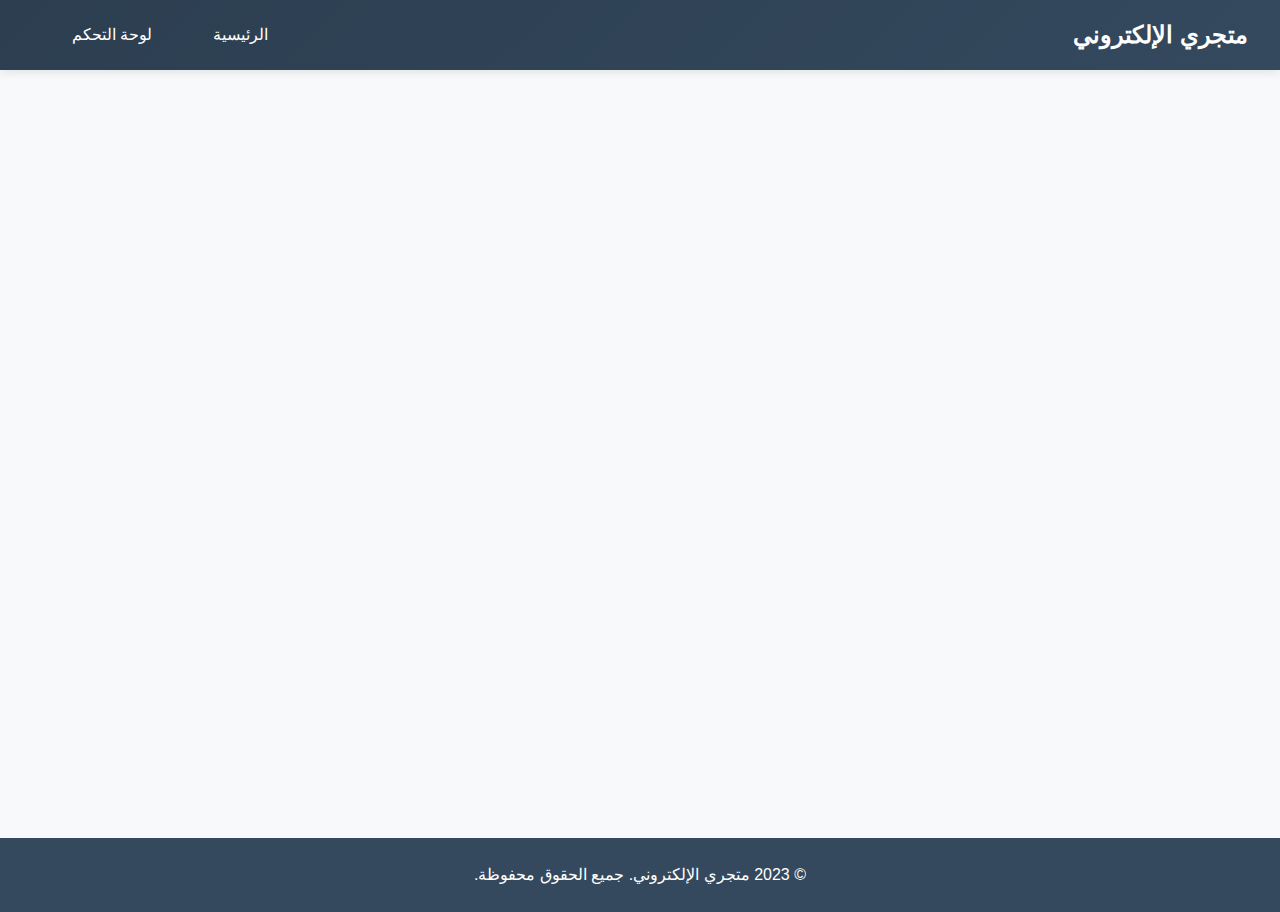
<file: index.html>
<!DOCTYPE html>
<html lang="ar" dir="rtl">
<head>
    <meta charset="UTF-8">
    <meta name="viewport" content="width=device-width, initial-scale=1.0">
    <title>متجري الإلكتروني</title>
    <link rel="stylesheet" href="style.css">
</head>
<body>
    <header>
        <h1>متجري الإلكتروني</h1>
        <nav>
    <a href="/">الرئيسية</a>
    <a href="/admin.html">لوحة التحكم</a>
</nav>
    </header>

    <main>
        <div class="products-container" id="productsContainer">
            <!-- سيتم عرض المنتجات هنا باستخدام JavaScript -->
        </div>
    </main>

    <footer>
        <p>© 2023 متجري الإلكتروني. جميع الحقوق محفوظة.</p>
    </footer>

    <script src="products.js"></script>
    <script>
        // عرض المنتجات
        function displayProducts() {
            const container = document.getElementById('productsContainer');
            container.innerHTML = '';
            
            products.forEach(product => {
                const productElement = document.createElement('div');
                productElement.className = 'product-card';
                productElement.innerHTML = `
                    <img src="${product.image}" alt="${product.name}">
                    <h3>${product.name}</h3>
                    <p>${product.description}</p>
                    <p class="price">$${product.price}</p>
                    <button onclick="addToCart(${product.id})">أضف إلى السلة</button>
                `;
                container.appendChild(productElement);
            });
        }

        // دالة إضافة إلى السلة (مثال)
        function addToCart(productId) {
            alert(`تمت إضافة المنتج ${productId} إلى السلة`);
        }

        // عرض المنتجات عند تحميل الصفحة
        document.addEventListener('DOMContentLoaded', displayProducts);
    </script>
</body>
</html>
</file>
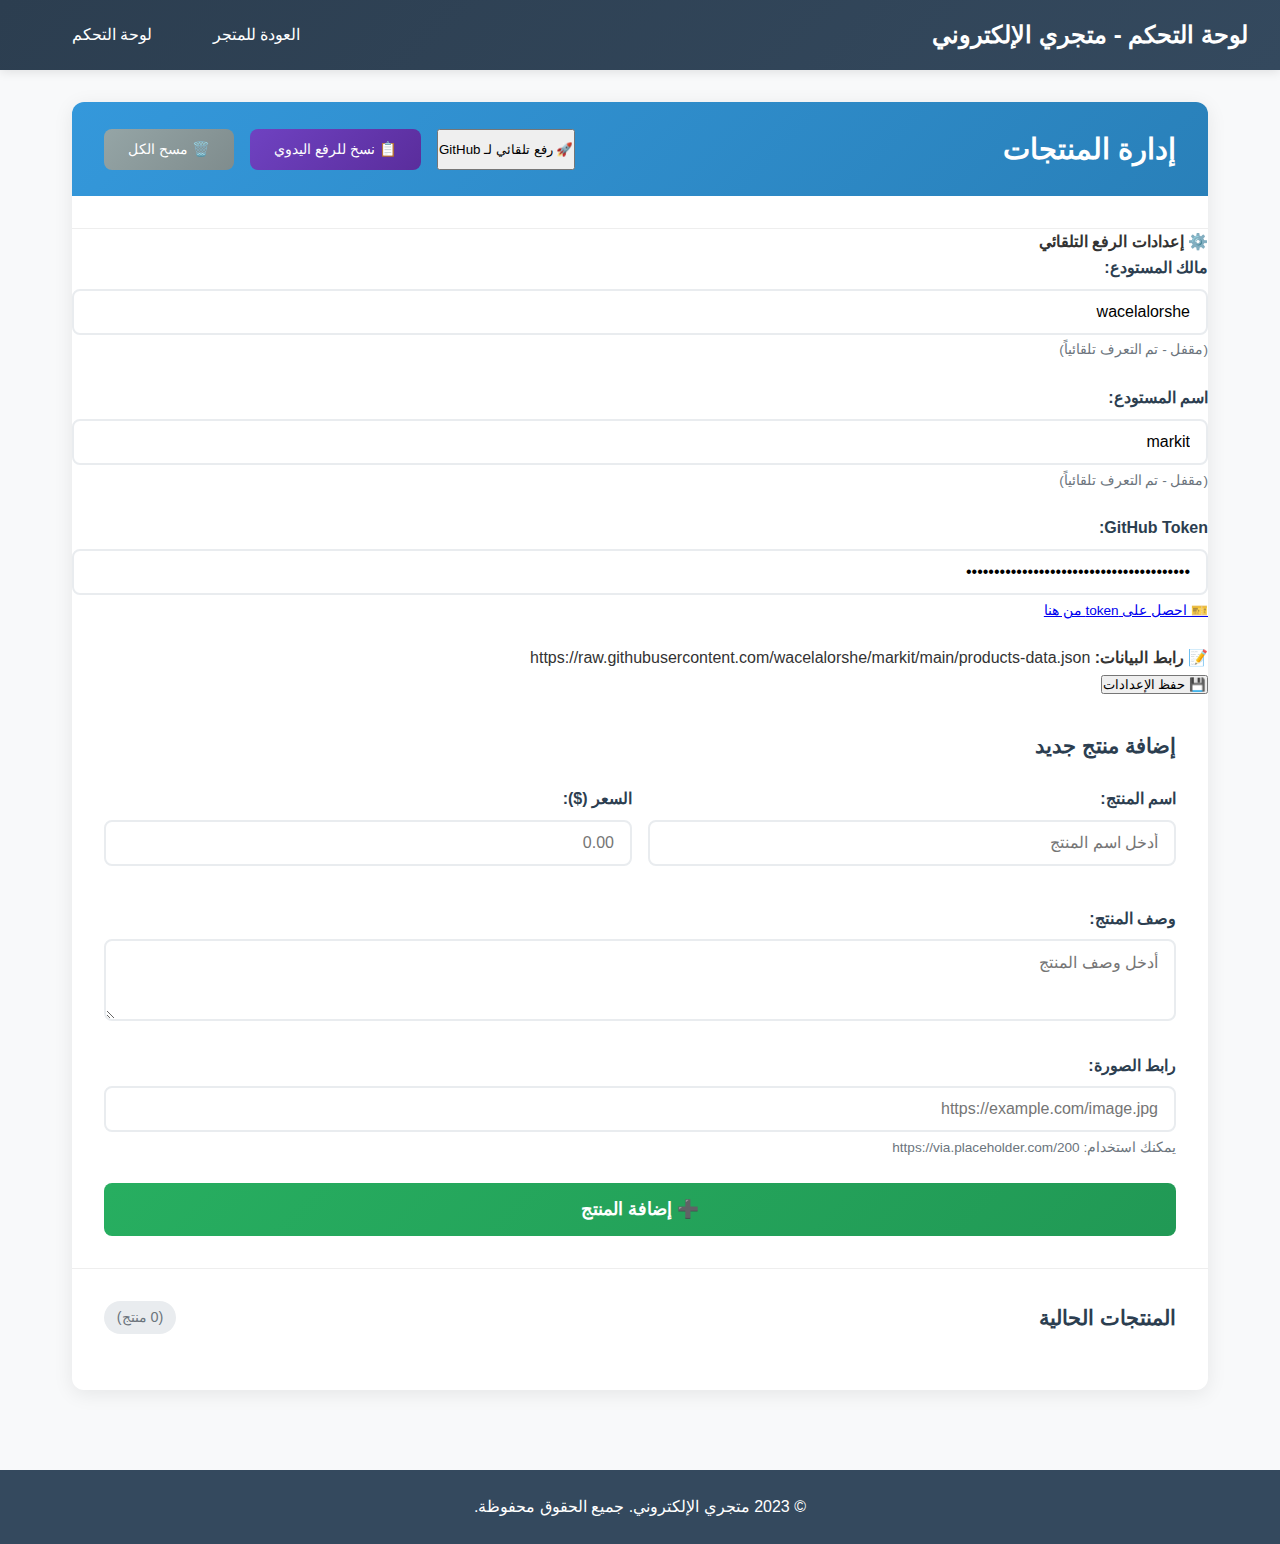
<file: admin.html>
<!DOCTYPE html>
<html lang="ar" dir="rtl">
<head>
    <meta charset="UTF-8">
    <meta name="viewport" content="width=device-width, initial-scale=1.0">
    <title>لوحة التحكم - متجري الإلكتروني</title>
    <link rel="stylesheet" href="style.css">
</head>
<body>
    <header>
        <h1>لوحة التحكم - متجري الإلكتروني</h1>
        <nav>
            <a href="/">العودة للمتجر</a>
            <a href="/admin.html">لوحة التحكم</a>
        </nav>
    </header>

    <main>
        <section class="admin-panel">
            <div class="admin-header">
                <h2>إدارة المنتجات</h2>
                <div class="admin-actions">
                    <button onclick="autoUploadToGitHub()" class="auto-upload-btn">🚀 رفع تلقائي لـ GitHub</button>
                    <button onclick="exportDataForGitHub()" class="export-btn">📋 نسخ للرفع اليدوي</button>
                    <button onclick="clearAllProducts()" class="clear-btn">🗑️ مسح الكل</button>
                </div>
            </div>
            
            <div class="github-upload-section">
                <div class="connection-status" id="connectionStatus">
                    <!-- سيتم عرض حالة الاتصال هنا -->
                </div>
                
                <div class="github-config">
                    <h4>⚙️ إعدادات الرفع التلقائي</h4>
                    <div class="config-fields">
                        <div class="form-group">
                            <label for="githubOwner">مالك المستودع:</label>
                            <input type="text" id="githubOwner" placeholder="اسم المستخدم في GitHub" 
                                   value="wacelalorshe" readonly>
                            <small class="help-text">(مقفل - تم التعرف تلقائياً)</small>
                        </div>
                        <div class="form-group">
                            <label for="githubRepo">اسم المستودع:</label>
                            <input type="text" id="githubRepo" placeholder="اسم المستودع" 
                                   value="markit" readonly>
                            <small class="help-text">(مقفل - تم التعرف تلقائياً)</small>
                        </div>
                        <div class="form-group">
                            <label for="githubToken">GitHub Token:</label>
                            <input type="password" id="githubToken" placeholder="ادخل token هنا" 
                                   value="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">
                            <small class="help-text">
                                <a href="https://github.com/settings/tokens" target="_blank">
                                    🎫 احصل على token من هنا
                                </a>
                            </small>
                        </div>
                    </div>
                    <div class="config-info">
                        <p><strong>📝 رابط البيانات:</strong> <code>https://raw.githubusercontent.com/wacelalorshe/markit/main/products-data.json</code></p>
                    </div>
                    <button onclick="saveGitHubConfig()" class="save-config-btn">💾 حفظ الإعدادات</button>
                </div>
            </div>
            
            <div class="add-product-form">
                <h3>إضافة منتج جديد</h3>
                <form id="addProductForm">
                    <div class="form-row">
                        <div class="form-group">
                            <label for="productName">اسم المنتج:</label>
                            <input type="text" id="productName" placeholder="أدخل اسم المنتج" required>
                        </div>
                        <div class="form-group">
                            <label for="productPrice">السعر ($):</label>
                            <input type="number" id="productPrice" placeholder="0.00" step="0.01" required>
                        </div>
                    </div>
                    
                    <div class="form-group">
                        <label for="productDescription">وصف المنتج:</label>
                        <textarea id="productDescription" placeholder="أدخل وصف المنتج" rows="3" required></textarea>
                    </div>
                    
                    <div class="form-group">
                        <label for="productImage">رابط الصورة:</label>
                        <input type="text" id="productImage" placeholder="https://example.com/image.jpg" required>
                        <small class="help-text">يمكنك استخدام: https://via.placeholder.com/200</small>
                    </div>
                    
                    <button type="submit" class="submit-btn">➕ إضافة المنتج</button>
                </form>
            </div>

            <div class="products-list">
                <div class="list-header">
                    <h3>المنتجات الحالية</h3>
                    <span class="products-count" id="productsCount">(0 منتج)</span>
                </div>
                <div id="adminProductsContainer" class="products-grid">
                    <!-- سيتم عرض المنتجات هنا -->
                </div>
            </div>
        </section>
    </main>

    <footer>
        <p>© 2023 متجري الإلكتروني. جميع الحقوق محفوظة.</p>
    </footer>

    <script src="config.js"></script>
    <script src="products.js"></script>
    <script>
        // عرض حالة الاتصال
        function updateConnectionStatus() {
            const statusElement = document.getElementById('connectionStatus');
            if (isOnline) {
                statusElement.className = 'online-status';
                statusElement.innerHTML = `
                    <div class="status-content">
                        <span class="status-icon">🟢</span>
                        <div class="status-text">
                            <strong>متصل بـ GitHub</strong>
                            <small>البيانات مشتركة مع جميع الزوار</small>
                        </div>
                    </div>
                `;
            } else {
                statusElement.className = 'offline-status';
                statusElement.innerHTML = `
                    <div class="status-content">
                        <span class="status-icon">🔴</span>
                        <div class="status-text">
                            <strong>غير متصل - استخدام البيانات المحلية</strong>
                            <small>التغييرات تحفظ في متصفحك فقط</small>
                        </div>
                    </div>
                `;
            }
        }

        // تحديث عداد المنتجات
        function updateProductsCount() {
            const countElement = document.getElementById('productsCount');
            countElement.textContent = `(${products.length} منتج)`;
        }

        // عرض المنتجات في لوحة التحكم
        function displayAdminProducts() {
            const container = document.getElementById('adminProductsContainer');
            container.innerHTML = '';
            
            updateConnectionStatus();
            updateProductsCount();
            
            if (products.length === 0) {
                container.innerHTML = `
                    <div class="empty-state">
                        <div class="empty-icon">📦</div>
                        <h4>لا توجد منتجات</h4>
                        <p>ابدأ بإضافة منتجك الأول باستخدام النموذج أعلاه</p>
                    </div>
                `;
                return;
            }
            
            products.forEach(product => {
                const productElement = document.createElement('div');
                productElement.className = 'admin-product-card';
                productElement.innerHTML = `
                    <div class="product-image">
                        <img src="${product.image}" alt="${product.name}" onerror="this.src='https://via.placeholder.com/200'">
                    </div>
                    <div class="product-details">
                        <h4 class="product-title">${product.name}</h4>
                        <p class="product-description">${product.description}</p>
                        <div class="product-meta">
                            <span class="product-price">$${product.price}</span>
                            <span class="product-id">#${product.id}</span>
                        </div>
                    </div>
                    <div class="product-actions">
                        <button onclick="editProduct(${product.id})" class="edit-btn" title="تعديل">
                            ✏️
                        </button>
                        <button onclick="deleteProductFromSystem(${product.id})" class="delete-btn" title="حذف">
                            🗑️
                        </button>
                    </div>
                `;
                container.appendChild(productElement);
            });
        }

        // حفظ إعدادات GitHub
        function saveGitHubConfig() {
            const owner = document.getElementById('githubOwner').value;
            const repo = document.getElementById('githubRepo').value;
            const token = document.getElementById('githubToken').value;
            
            if (owner && repo) {
                GITHUB_CONFIG.OWNER = owner;
                GITHUB_CONFIG.REPO = repo;
                
                // حفظ في localStorage
                localStorage.setItem('github_owner', owner);
                localStorage.setItem('github_repo', repo);
                
                if (token && token !== '••••••••') {
                    localStorage.setItem('github_token', token);
                }
                
                showMessage('✅ تم حفظ الإعدادات بنجاح', 'success');
                
                // إعادة تحميل الصفحة لتطبيق التغييرات
                setTimeout(() => {
                    location.reload();
                }, 1500);
                
            } else {
                showMessage('⚠️ يرجى ملء الحقول المطلوبة', 'info');
            }
        }

        // الرفع التلقائي لـ GitHub
        async function autoUploadToGitHub() {
            const uploadBtn = document.querySelector('.auto-upload-btn');
            const originalText = uploadBtn.innerHTML;
            
            try {
                uploadBtn.innerHTML = '⏳ جاري الرفع...';
                uploadBtn.disabled = true;
                
                const result = await saveProducts();
                
                if (result.success) {
                    showMessage('✅ تم الرفع التلقائي بنجاح! سيظهر المنتج للجميع خلال دقيقة.', 'success');
                } else {
                    showMessage(`⚠️ تم النسخ للحافظة: ${result.error}`, 'info');
                    
                    setTimeout(() => {
                        alert(`📋 خطوات الرفع اليدوي:
                        
1. اذهب إلى: https://github.com/${GITHUB_CONFIG.OWNER}/${GITHUB_CONFIG.REPO}
2. افتح ملف products-data.json
3. انقر Edit واستبدل المحتوى
4. احفظ التغييرات

البيانات جاهزة في الحافظة!`);
                    }, 1000);
                }
                
            } catch (error) {
                showMessage(`❌ خطأ في الرفع: ${error.message}`, 'info');
            } finally {
                uploadBtn.innerHTML = originalText;
                uploadBtn.disabled = false;
            }
        }

        // إضافة منتج جديد - الإصدار المصحح
        document.getElementById('addProductForm').addEventListener('submit', async function(e) {
            e.preventDefault();
            
            const name = document.getElementById('productName').value.trim();
            const description = document.getElementById('productDescription').value.trim();
            const price = parseFloat(document.getElementById('productPrice').value);
            const image = document.getElementById('productImage').value.trim() || 'https://via.placeholder.com/200';
            
            if (!name || !description || isNaN(price)) {
                alert('⚠️ يرجى ملء جميع الحقول بشكل صحيح');
                return;
            }
            
            // إظهار تحميل
            const submitBtn = this.querySelector('.submit-btn');
            const originalText = submitBtn.innerHTML;
            submitBtn.innerHTML = '⏳ جاري الإضافة...';
            submitBtn.disabled = true;
            
            try {
                const productData = { name, description, price, image };
                const result = await addProduct(productData);
                
                if (result.saveResult.success) {
                    showMessage('✅ تمت إضافة المنتج بنجاح ورفعه تلقائياً!', 'success');
                } else {
                    showMessage('📋 تمت الإضافة محلياً - تم نسخ البيانات للحافظة', 'info');
                    
                    setTimeout(() => {
                        alert(`📋 خطوات الرفع اليدوي:
                        
1. اذهب إلى: https://github.com/wacelalorshe/markit
2. افتح ملف products-data.json
3. انقر Edit واستبدل المحتوى
4. احفظ التغييرات

البيانات جاهزة في الحافظة!`);
                    }, 1000);
                }
                
                // تحديث العرض
                displayAdminProducts();
                
                // إعادة تعيين النموذج
                document.getElementById('addProductForm').reset();
                
            } catch (error) {
                console.error('خطأ في إضافة المنتج:', error);
                showMessage('❌ حدث خطأ في إضافة المنتج', 'info');
            } finally {
                // إعادة زر الإرسال لحالته الطبيعية
                submitBtn.innerHTML = originalText;
                submitBtn.disabled = false;
            }
        });

        // حذف منتج - الإصدار المصحح
        async function deleteProductFromSystem(productId) {
            if (confirm('⚠️ هل أنت متأكد من حذف هذا المنتج؟')) {
                const success = await deleteProduct(productId);
                if (success) {
                    displayAdminProducts();
                    showMessage('🗑️ تم حذف المنتج بنجاح!', 'success');
                }
            }
        }

        // تعديل منتج
        function editProduct(productId) {
            const product = products.find(p => p.id === productId);
            if (product) {
                // نسخ البيانات إلى النموذج
                document.getElementById('productName').value = product.name;
                document.getElementById('productDescription').value = product.description;
                document.getElementById('productPrice').value = product.price;
                document.getElementById('productImage').value = product.image;
                
                // حذف المنتج القديم
                deleteProductFromSystem(productId);
                
                showMessage('✏️ يمكنك الآن تعديل المنتج', 'info');
                
                // تمرير إلى أعلى الصفحة
                document.querySelector('.add-product-form').scrollIntoView({ behavior: 'smooth' });
            }
        }

        // تصدير البيانات لنسخها إلى GitHub
        function exportDataForGitHub() {
            const dataToExport = { products: products };
            const jsonString = JSON.stringify(dataToExport, null, 2);
            
            navigator.clipboard.writeText(jsonString).then(() => {
                showMessage('✅ تم نسخ البيانات إلى الحافظة', 'success');
                
                setTimeout(() => {
                    alert(`📋 خطوات الرفع اليدوي:
                    
1. اذهب إلى: https://github.com/wacelalorshe/markit
2. افتح ملف products-data.json  
3. انقر Edit واستبدل المحتوى
4. احفظ التغييرات

البيانات جاهزة في الحافظة!`);
                }, 1000);
            }).catch(() => {
                // إذا فشل النسخ، عرض البيانات في نافذة
                const jsonData = prompt('انسخ هذا JSON وأعده رفعه إلى GitHub:', jsonString);
                if (jsonData) {
                    showMessage('✅ تم نسخ البيانات بنجاح', 'success');
                }
            });
        }

        // مسح جميع المنتجات
        async function clearAllProducts() {
            if (confirm('⚠️ هل أنت متأكد من مسح جميع المنتجات؟ لا يمكن التراجع عن هذا الإجراء!')) {
                products = [];
                await saveProducts();
                displayAdminProducts();
                showMessage('🗑️ تم مسح جميع المنتجات', 'success');
            }
        }

        // إظهار رسائل للمستخدم
        function showMessage(message, type = 'info') {
            // إزالة أي رسالة سابقة
            const existingMessage = document.querySelector('.message-toast');
            if (existingMessage) {
                existingMessage.remove();
            }
            
            const messageElement = document.createElement('div');
            messageElement.className = `message-toast message-${type}`;
            messageElement.innerHTML = `
                <span>${message}</span>
                <button onclick="this.parentElement.remove()" class="close-btn">✕</button>
            `;
            
            document.body.appendChild(messageElement);
            
            // إخفاء تلقائي بعد 5 ثواني
            setTimeout(() => {
                if (messageElement.parentElement) {
                    messageElement.remove();
                }
            }, 5000);
        }

        // تحديث البيانات كل 30 ثانية
        function startAutoRefresh() {
            setInterval(() => {
                loadProducts().then(() => {
                    displayAdminProducts();
                });
            }, 30000);
        }

        // تحميل الإعدادات المحفوظة
        function loadSavedConfig() {
            const savedOwner = localStorage.getItem('github_owner');
            const savedRepo = localStorage.getItem('github_repo');
            const savedToken = localStorage.getItem('github_token');
            
            if (savedOwner) {
                document.getElementById('githubOwner').value = savedOwner;
            }
            
            if (savedRepo) {
                document.getElementById('githubRepo').value = savedRepo;
            }
            
            // إخفاء التوكن لأسباب أمنية (إلا إذا كان جديداً)
            if (!savedToken) {
                document.getElementById('githubToken').value = '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';
            } else {
                document.getElementById('githubToken').value = '••••••••';
            }
        }

        // اختبار الاتصال
        async function testConnection() {
            try {
                const response = await fetch('https://raw.githubusercontent.com/wacelalorshe/markit/main/products-data.json');
                if (response.ok) {
                    console.log('✅ الاتصال مع GitHub يعمل بشكل صحيح');
                    return true;
                } else {
                    console.log('❌ فشل الاتصال مع GitHub');
                    return false;
                }
            } catch (error) {
                console.log('❌ خطأ في الاتصال:', error);
                return false;
            }
        }

        // عرض المنتجات عند تحميل الصفحة
        document.addEventListener('DOMContentLoaded', async function() {
            console.log('🎯 تحميل لوحة التحكم...');
            
            loadSavedConfig();
            await testConnection();
            
            // انتظر قليلاً لتحميل البيانات ثم اعرضها
            setTimeout(() => {
                displayAdminProducts();
                startAutoRefresh();
                
                console.log('✅ لوحة التحكم جاهزة');
                console.log('📊 عدد المنتجات:', products.length);
                console.log('🌐 حالة الاتصال:', isOnline ? 'متصل' : 'غير متصل');
            }, 1000);
        });

        // تحديث عند العودة للصفحة
        window.addEventListener('pageshow', function() {
            displayAdminProducts();
        });

        // إضافة اختصار لوحة المفاتيح
        document.addEventListener('keydown', function(e) {
            // Ctrl + Enter لإضافة المنتج
            if (e.ctrlKey && e.key === 'Enter') {
                document.getElementById('addProductForm').dispatchEvent(new Event('submit'));
            }
            
            // Escape لمسح النموذج
            if (e.key === 'Escape') {
                document.getElementById('addProductForm').reset();
                showMessage('🗑️ تم مسح النموذج', 'info');
            }
        });
    </script>
</body>
</html>
</file>
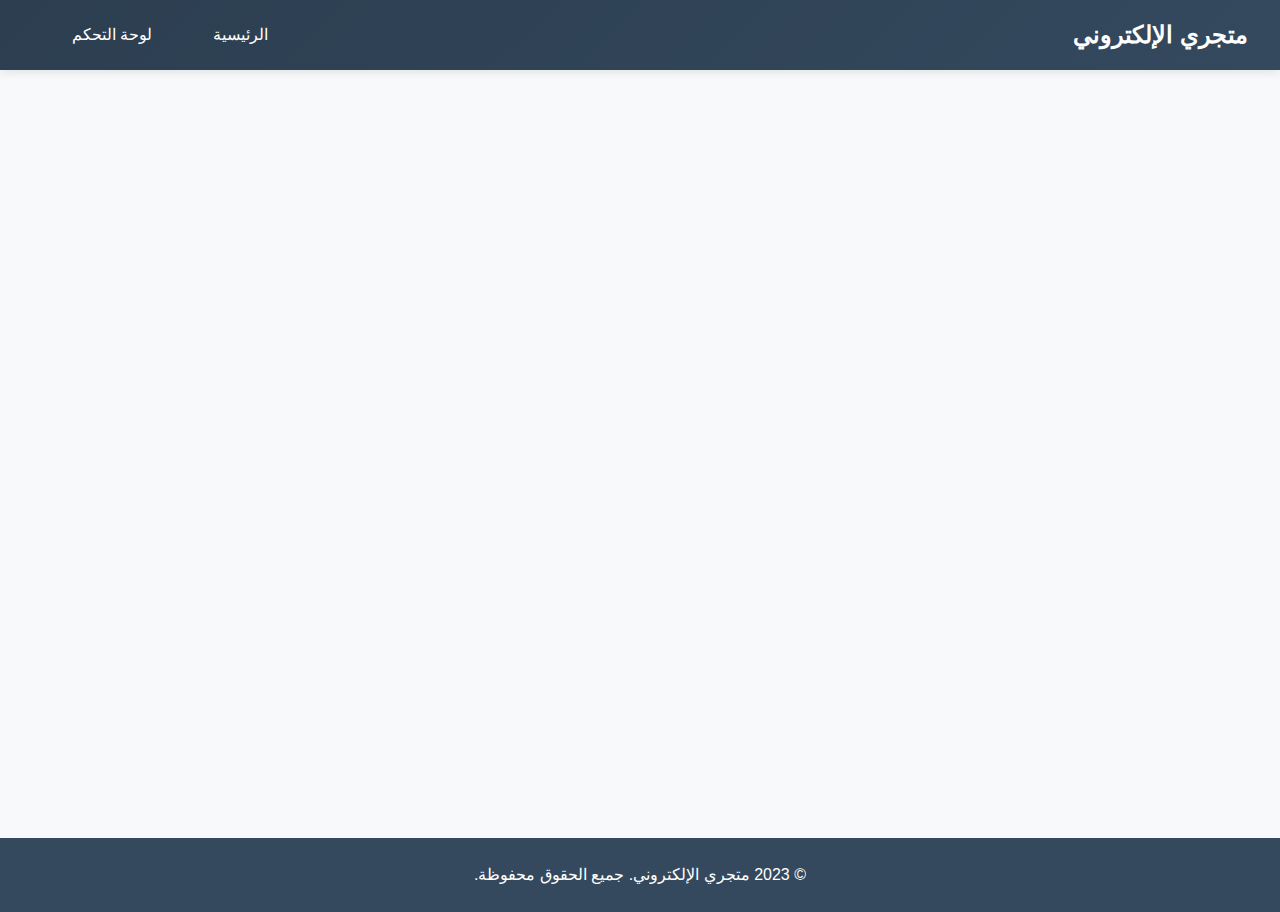
<file: markit.html>
<!DOCTYPE html>
<html lang="ar" dir="rtl">
<head>
    <meta charset="UTF-8">
    <meta name="viewport" content="width=device-width, initial-scale=1.0">
    <title>متجري الإلكتروني</title>
    <link rel="stylesheet" href="style.css">
</head>
<body>
    <header>
        <h1>متجري الإلكتروني</h1>
        <nav>
            <a href="index.html">الرئيسية</a>
            <a href="admin.html">لوحة التحكم</a>
        </nav>
    </header>

    <main>
        <div class="products-container" id="productsContainer">
            <!-- سيتم عرض المنتجات هنا باستخدام JavaScript -->
        </div>
    </main>

    <footer>
        <p>© 2023 متجري الإلكتروني. جميع الحقوق محفوظة.</p>
    </footer>

    <script src="products.js"></script>
    <script>
        // عرض المنتجات
        function displayProducts() {
            const container = document.getElementById('productsContainer');
            container.innerHTML = '';
            
            products.forEach(product => {
                const productElement = document.createElement('div');
                productElement.className = 'product-card';
                productElement.innerHTML = `
                    <img src="${product.image}" alt="${product.name}">
                    <h3>${product.name}</h3>
                    <p>${product.description}</p>
                    <p class="price">$${product.price}</p>
                    <button onclick="addToCart(${product.id})">أضف إلى السلة</button>
                `;
                container.appendChild(productElement);
            });
        }

        // دالة إضافة إلى السلة (مثال)
        function addToCart(productId) {
            alert(`تمت إضافة المنتج ${productId} إلى السلة`);
        }

        // عرض المنتجات عند تحميل الصفحة
        document.addEventListener('DOMContentLoaded', displayProducts);
    </script>
</body>
</html>
</file>
<file: style.css>
/* التنسيقات العامة */
* {
    margin: 0;
    padding: 0;
    box-sizing: border-box;
    font-family: 'Segoe UI', Tahoma, Geneva, Verdana, sans-serif;
}

body {
    background-color: #f8f9fa;
    color: #333;
    line-height: 1.6;
    direction: rtl;
}

header {
    background: linear-gradient(135deg, #2c3e50, #34495e);
    color: white;
    padding: 1rem 2rem;
    display: flex;
    justify-content: space-between;
    align-items: center;
    box-shadow: 0 2px 10px rgba(0,0,0,0.1);
}

header h1 {
    font-size: 1.5rem;
    font-weight: 600;
}

nav a {
    color: white;
    text-decoration: none;
    margin-left: 1.5rem;
    padding: 0.5rem 1rem;
    border-radius: 5px;
    transition: background-color 0.3s ease;
}

nav a:hover {
    background-color: rgba(255,255,255,0.1);
    text-decoration: none;
}

main {
    padding: 2rem;
    min-height: 80vh;
    max-width: 1200px;
    margin: 0 auto;
}

footer {
    background-color: #34495e;
    color: white;
    text-align: center;
    padding: 1.5rem;
    margin-top: 3rem;
}

/* لوحة التحكم */
.admin-panel {
    background: white;
    border-radius: 12px;
    box-shadow: 0 4px 20px rgba(0,0,0,0.08);
    overflow: hidden;
}

.admin-header {
    background: linear-gradient(135deg, #3498db, #2980b9);
    color: white;
    padding: 1.5rem 2rem;
    display: flex;
    justify-content: space-between;
    align-items: center;
}

.admin-header h2 {
    font-size: 1.8rem;
    font-weight: 600;
}

.admin-actions {
    display: flex;
    gap: 1rem;
}

/* حالة الاتصال */
.connection-status {
    padding: 1rem 2rem;
    border-bottom: 1px solid #eee;
}

.online-status {
    background: #d4edda;
    color: #155724;
    border: 1px solid #c3e6cb;
}

.offline-status {
    background: #f8d7da;
    color: #721c24;
    border: 1px solid #f5c6cb;
}

.status-content {
    display: flex;
    align-items: center;
    gap: 1rem;
}

.status-icon {
    font-size: 1.2rem;
}

.status-text strong {
    display: block;
    margin-bottom: 0.2rem;
}

.status-text small {
    opacity: 0.8;
    font-size: 0.85rem;
}

/* نموذج إضافة المنتج */
.add-product-form {
    padding: 2rem;
    border-bottom: 1px solid #eee;
}

.add-product-form h3 {
    color: #2c3e50;
    margin-bottom: 1.5rem;
    font-size: 1.3rem;
    font-weight: 600;
}

.form-row {
    display: grid;
    grid-template-columns: 1fr 1fr;
    gap: 1rem;
    margin-bottom: 1rem;
}

.form-group {
    margin-bottom: 1.5rem;
}

.form-group label {
    display: block;
    margin-bottom: 0.5rem;
    font-weight: 600;
    color: #2c3e50;
}

.form-group input,
.form-group textarea {
    width: 100%;
    padding: 0.75rem 1rem;
    border: 2px solid #e9ecef;
    border-radius: 8px;
    font-size: 1rem;
    transition: border-color 0.3s ease, box-shadow 0.3s ease;
}

.form-group input:focus,
.form-group textarea:focus {
    outline: none;
    border-color: #3498db;
    box-shadow: 0 0 0 3px rgba(52, 152, 219, 0.1);
}

.form-group textarea {
    resize: vertical;
    min-height: 80px;
}

.help-text {
    display: block;
    margin-top: 0.3rem;
    font-size: 0.85rem;
    color: #6c757d;
}

.submit-btn {
    background: linear-gradient(135deg, #27ae60, #219955);
    color: white;
    border: none;
    padding: 1rem 2rem;
    border-radius: 8px;
    font-size: 1.1rem;
    font-weight: 600;
    cursor: pointer;
    transition: all 0.3s ease;
    width: 100%;
}

.submit-btn:hover {
    transform: translateY(-2px);
    box-shadow: 0 4px 15px rgba(39, 174, 96, 0.3);
}

/* قائمة المنتجات */
.products-list {
    padding: 2rem;
}

.list-header {
    display: flex;
    justify-content: space-between;
    align-items: center;
    margin-bottom: 1.5rem;
}

.list-header h3 {
    color: #2c3e50;
    font-size: 1.3rem;
    font-weight: 600;
}

.products-count {
    background: #e9ecef;
    color: #6c757d;
    padding: 0.3rem 0.8rem;
    border-radius: 20px;
    font-size: 0.9rem;
    font-weight: 500;
}

.products-grid {
    display: grid;
    grid-template-columns: repeat(auto-fill, minmax(350px, 1fr));
    gap: 1.5rem;
}

/* بطاقة المنتج في لوحة التحكم */
.admin-product-card {
    background: white;
    border: 1px solid #e9ecef;
    border-radius: 12px;
    padding: 1.5rem;
    display: flex;
    gap: 1rem;
    transition: all 0.3s ease;
    box-shadow: 0 2px 8px rgba(0,0,0,0.05);
}

.admin-product-card:hover {
    transform: translateY(-3px);
    box-shadow: 0 4px 20px rgba(0,0,0,0.1);
    border-color: #3498db;
}

.product-image {
    flex-shrink: 0;
}

.product-image img {
    width: 80px;
    height: 80px;
    object-fit: cover;
    border-radius: 8px;
    border: 2px solid #f8f9fa;
}

.product-details {
    flex: 1;
}

.product-title {
    color: #2c3e50;
    margin-bottom: 0.5rem;
    font-size: 1.1rem;
    font-weight: 600;
}

.product-description {
    color: #6c757d;
    margin-bottom: 0.8rem;
    font-size: 0.9rem;
    line-height: 1.4;
}

.product-meta {
    display: flex;
    justify-content: space-between;
    align-items: center;
}

.product-price {
    background: linear-gradient(135deg, #e74c3c, #c0392b);
    color: white;
    padding: 0.3rem 0.8rem;
    border-radius: 20px;
    font-weight: 600;
    font-size: 0.9rem;
}

.product-id {
    color: #95a5a6;
    font-size: 0.8rem;
    font-family: monospace;
}

.product-actions {
    display: flex;
    flex-direction: column;
    gap: 0.5rem;
}

.edit-btn, .delete-btn {
    background: none;
    border: none;
    padding: 0.5rem;
    border-radius: 6px;
    cursor: pointer;
    font-size: 1rem;
    transition: all 0.3s ease;
}

.edit-btn {
    background: #f39c12;
    color: white;
}

.edit-btn:hover {
    background: #e67e22;
    transform: scale(1.1);
}

.delete-btn {
    background: #e74c3c;
    color: white;
}

.delete-btn:hover {
    background: #c0392b;
    transform: scale(1.1);
}

/* حالة عدم وجود منتجات */
.empty-state {
    text-align: center;
    padding: 3rem 2rem;
    color: #6c757d;
    grid-column: 1 / -1;
}

.empty-icon {
    font-size: 4rem;
    margin-bottom: 1rem;
    opacity: 0.5;
}

.empty-state h4 {
    margin-bottom: 0.5rem;
    color: #2c3e50;
}

/* الأزرار */
.export-btn, .clear-btn {
    background: linear-gradient(135deg, #6f42c1, #5a2d9c);
    color: white;
    border: none;
    padding: 0.75rem 1.5rem;
    border-radius: 8px;
    cursor: pointer;
    font-size: 0.9rem;
    font-weight: 500;
    transition: all 0.3s ease;
}

.export-btn:hover, .clear-btn:hover {
    transform: translateY(-2px);
    box-shadow: 0 4px 15px rgba(111, 66, 193, 0.3);
}

.clear-btn {
    background: linear-gradient(135deg, #95a5a6, #7f8c8d);
}

.clear-btn:hover {
    box-shadow: 0 4px 15px rgba(149, 165, 166, 0.3);
}

/* رسائل المستخدم */
.message-toast {
    position: fixed;
    top: 20px;
    left: 50%;
    transform: translateX(-50%);
    padding: 1rem 1.5rem;
    border-radius: 8px;
    color: white;
    font-weight: 500;
    z-index: 1000;
    display: flex;
    align-items: center;
    gap: 1rem;
    box-shadow: 0 4px 20px rgba(0,0,0,0.15);
    animation: slideDown 0.3s ease;
}

@keyframes slideDown {
    from {
        transform: translateX(-50%) translateY(-20px);
        opacity: 0;
    }
    to {
        transform: translateX(-50%) translateY(0);
        opacity: 1;
    }
}

.message-success {
    background: linear-gradient(135deg, #27ae60, #219955);
}

.message-info {
    background: linear-gradient(135deg, #3498db, #2980b9);
}

.close-btn {
    background: none;
    border: none;
    color: white;
    cursor: pointer;
    font-size: 1.1rem;
    padding: 0;
    width: 20px;
    height: 20px;
    display: flex;
    align-items: center;
    justify-content: center;
}

/* تصميم متجاوب */
@media (max-width: 768px) {
    header {
        flex-direction: column;
        gap: 1rem;
        text-align: center;
    }
    
    nav a {
        margin: 0 0.5rem;
    }
    
    .admin-header {
        flex-direction: column;
        gap: 1rem;
        text-align: center;
    }
    
    .admin-actions {
        flex-direction: column;
        width: 100%;
    }
    
    .form-row {
        grid-template-columns: 1fr;
    }
    
    .products-grid {
        grid-template-columns: 1fr;
    }
    
    .admin-product-card {
        flex-direction: column;
        text-align: center;
    }
    
    .product-meta {
        flex-direction: column;
        gap: 0.5rem;
    }
    
    .product-actions {
        flex-direction: row;
        justify-content: center;
    }
    
    main {
        padding: 1rem;
    }
}

/* تنسيقات إضافية */
.loading {
    opacity: 0.6;
    pointer-events: none;
}

.hidden {
    display: none !important;
}

/* تخصيص شريط التمرير */
::-webkit-scrollbar {
    width: 8px;
}

::-webkit-scrollbar-track {
    background: #f1f1f1;
    border-radius: 4px;
}

::-webkit-scrollbar-thumb {
    background: #c1c1c1;
    border-radius: 4px;
}

::-webkit-scrollbar-thumb:hover {
    background: #a8a8a8;
}
</file>
